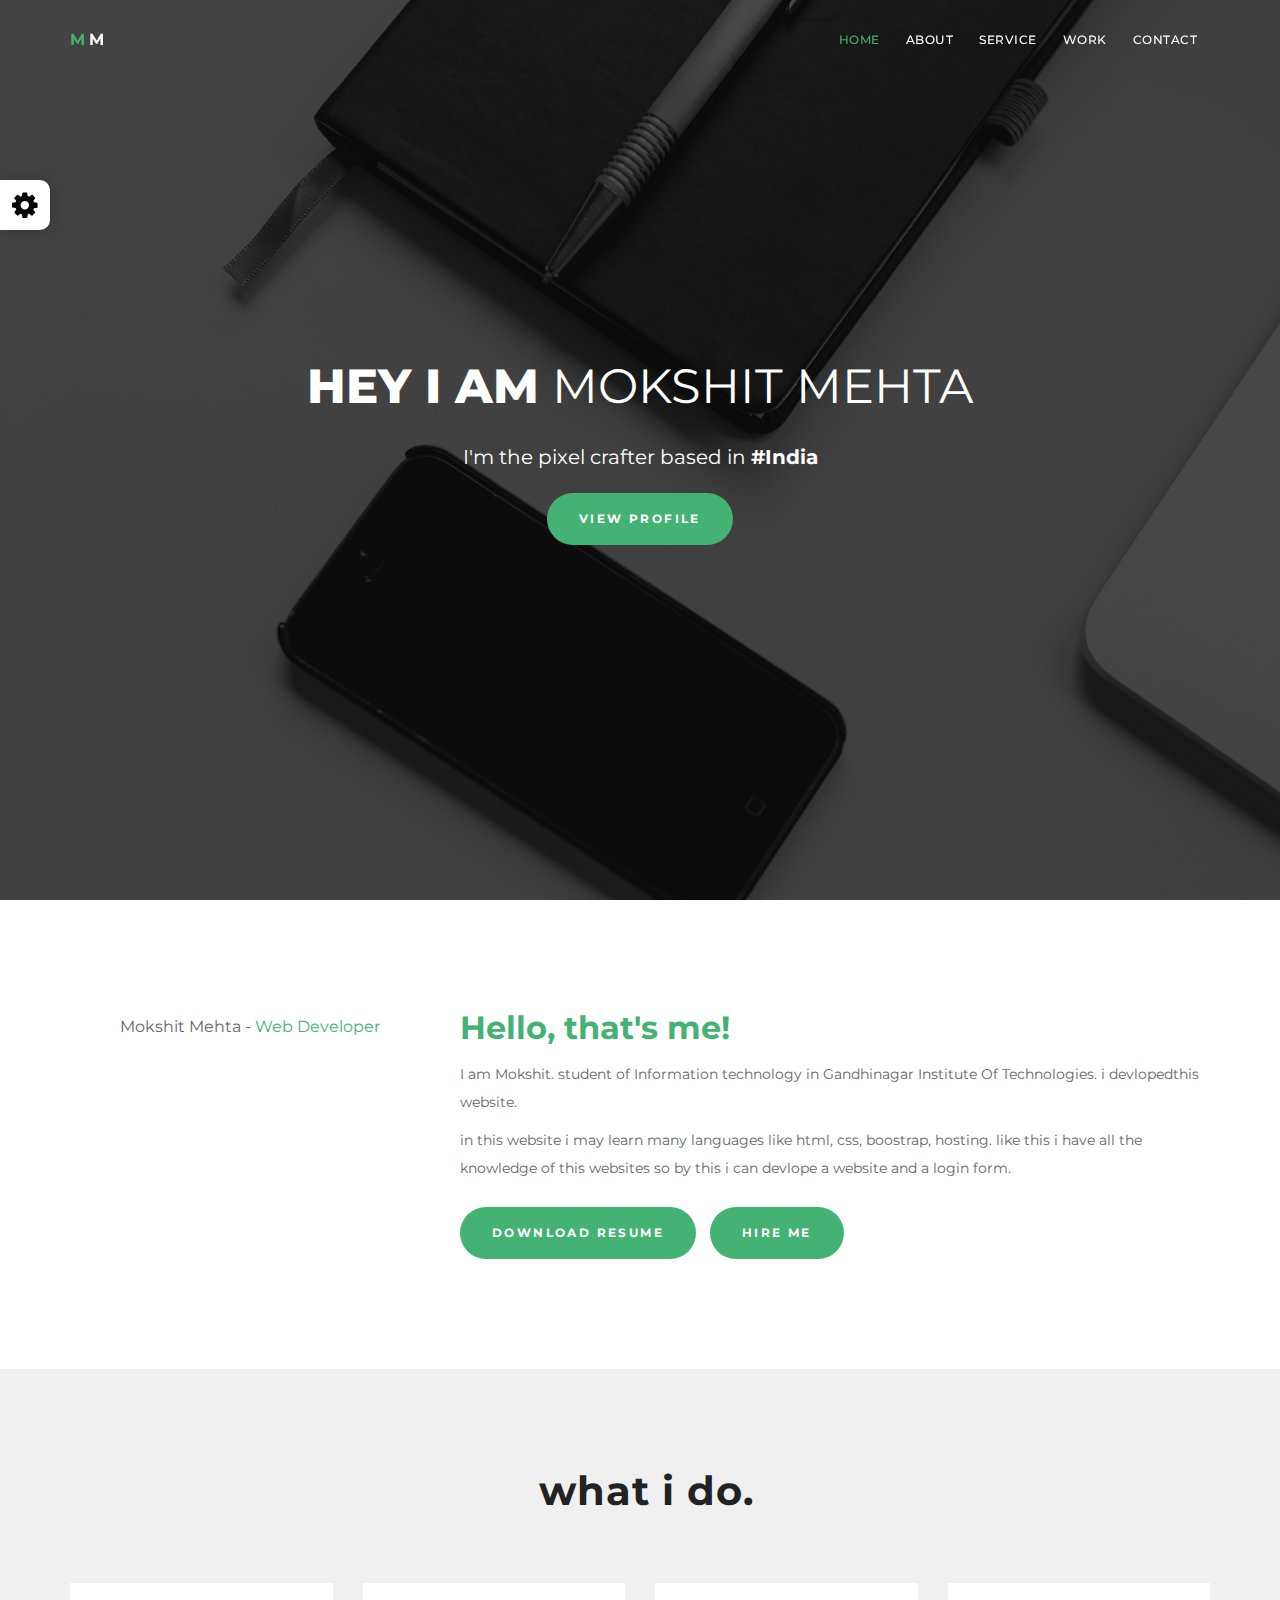
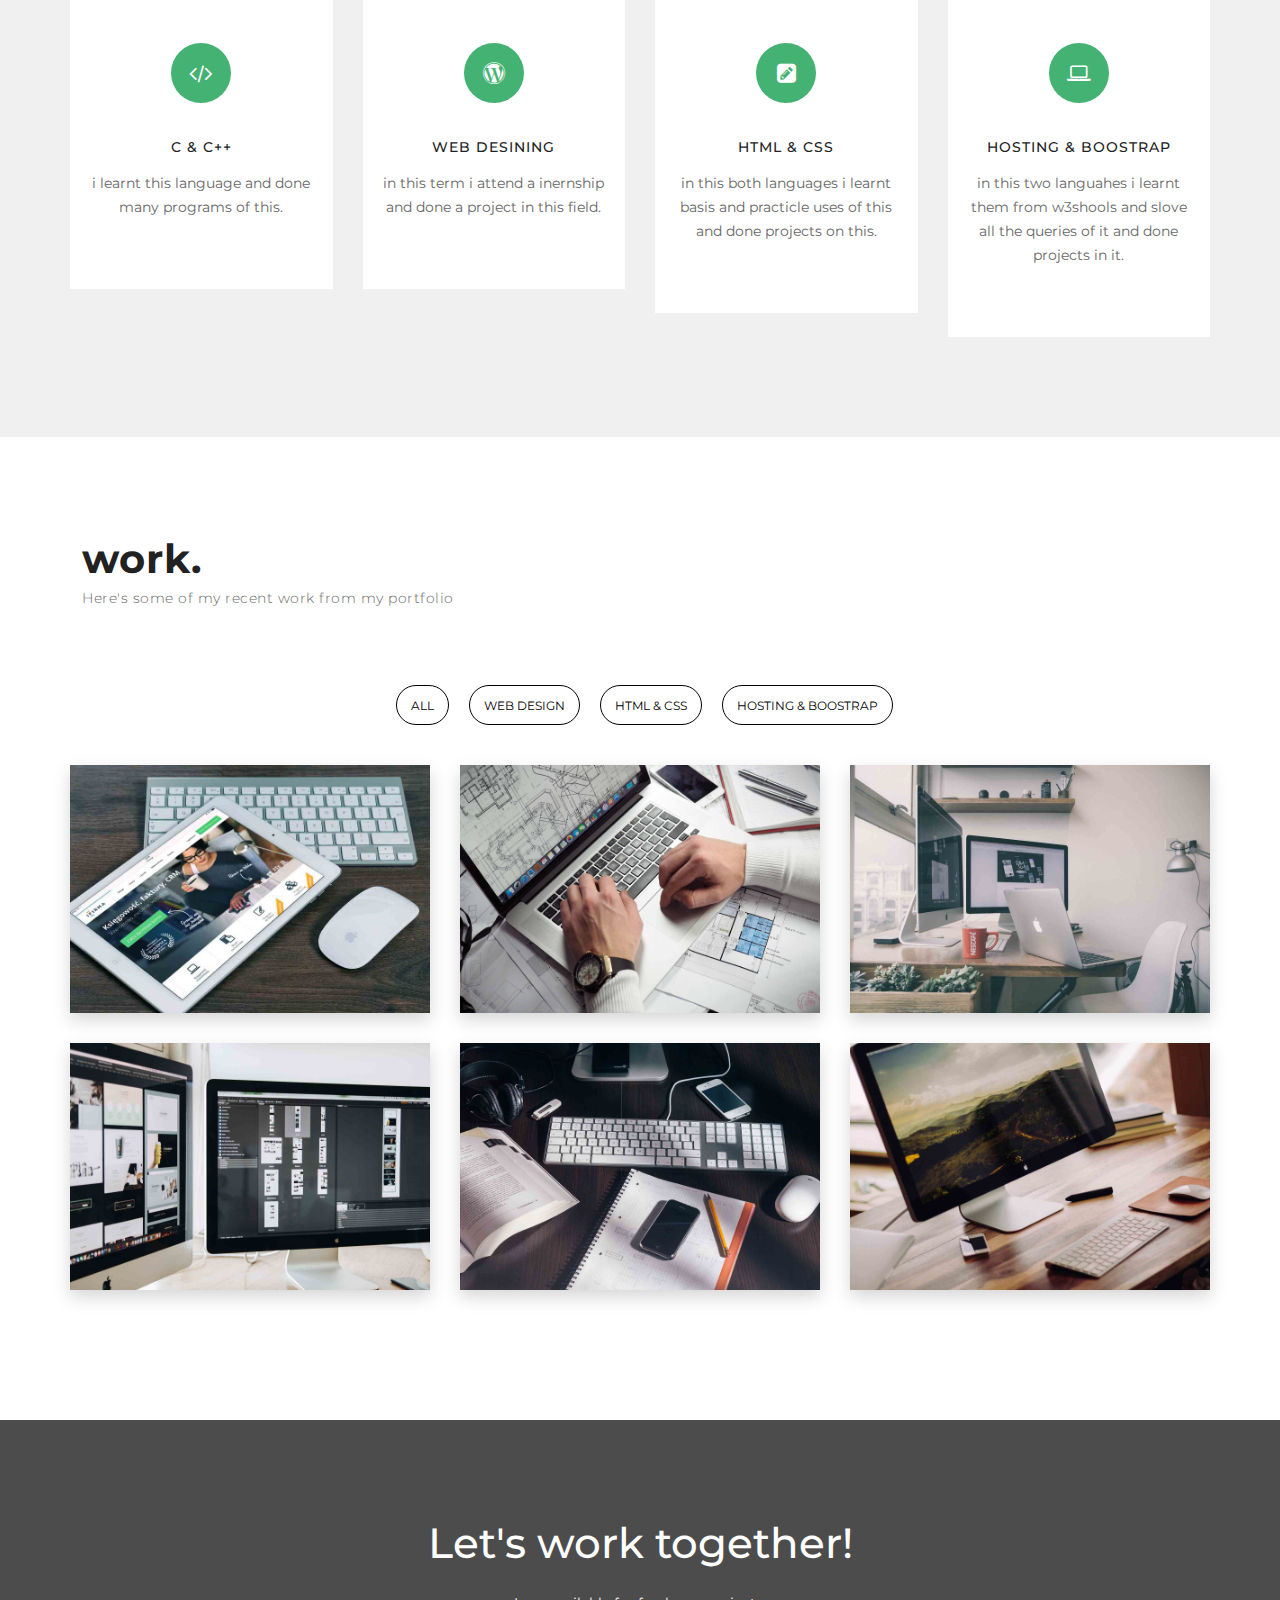
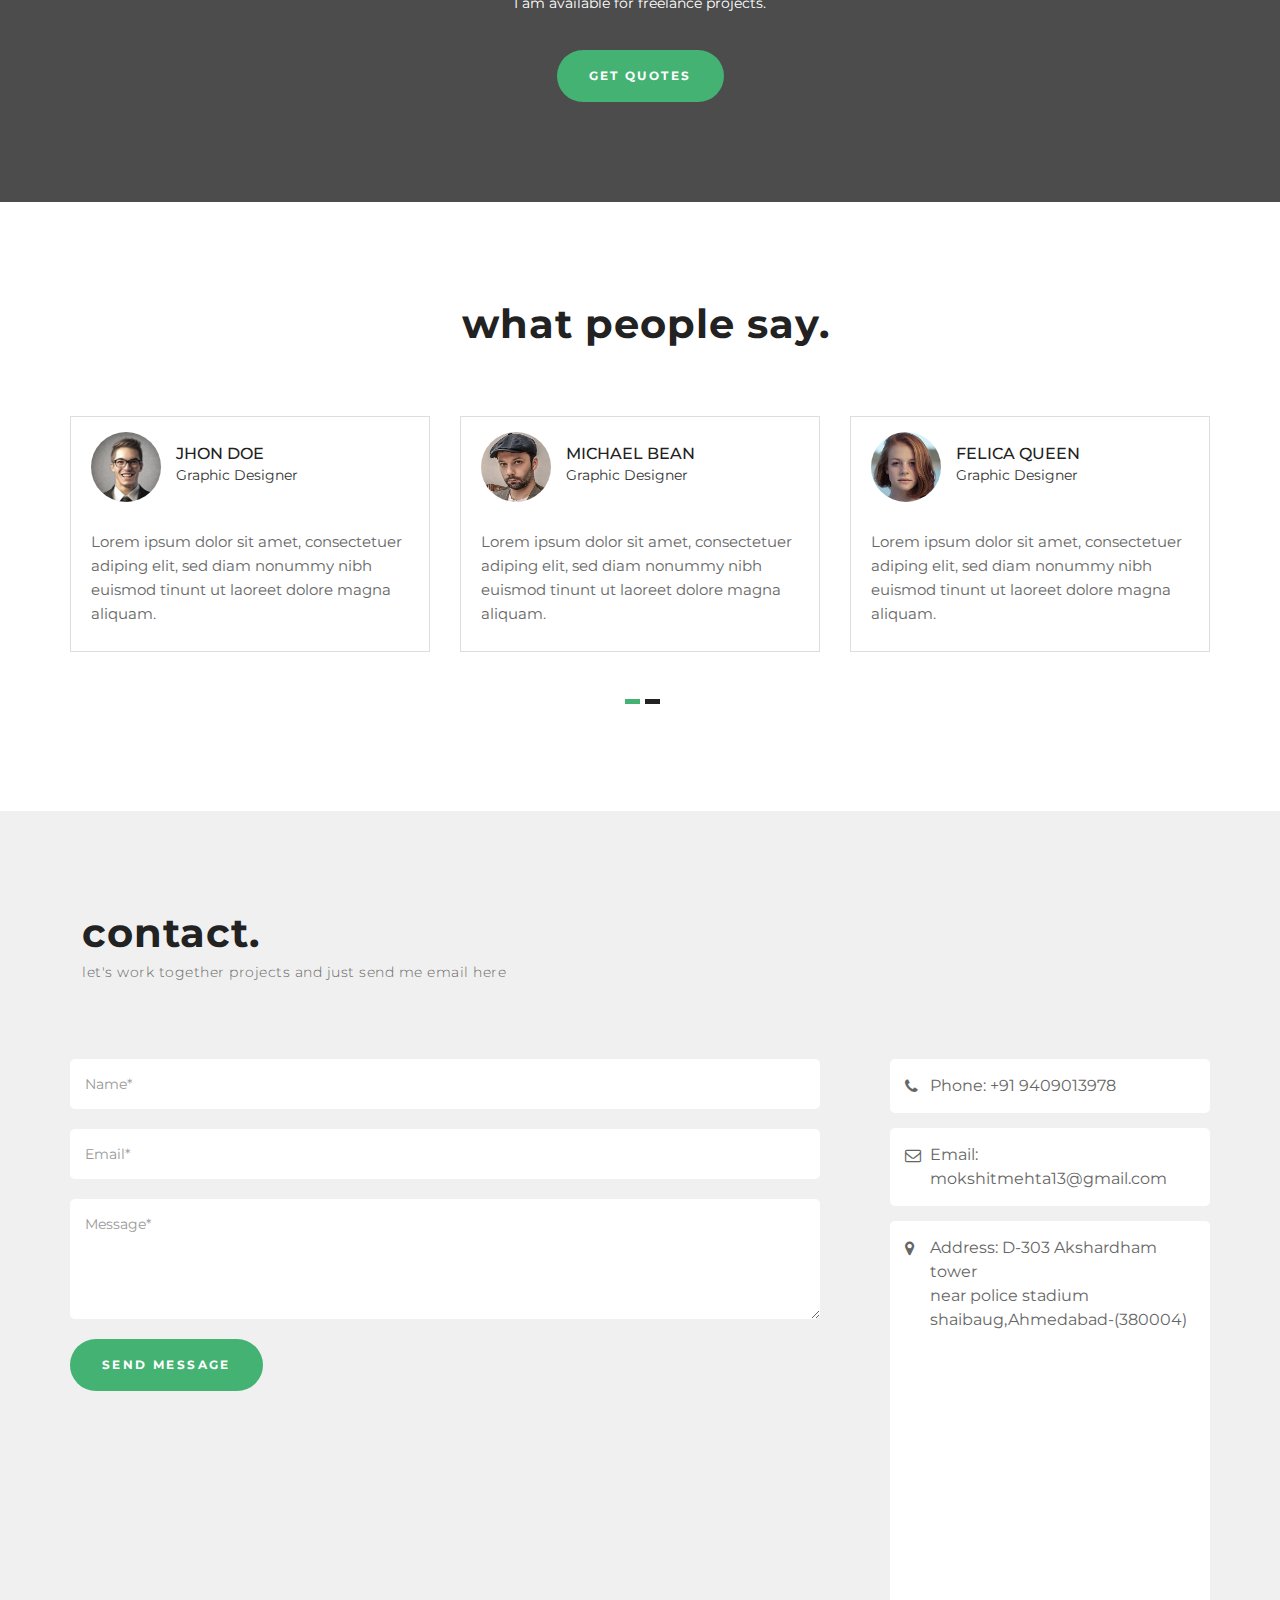
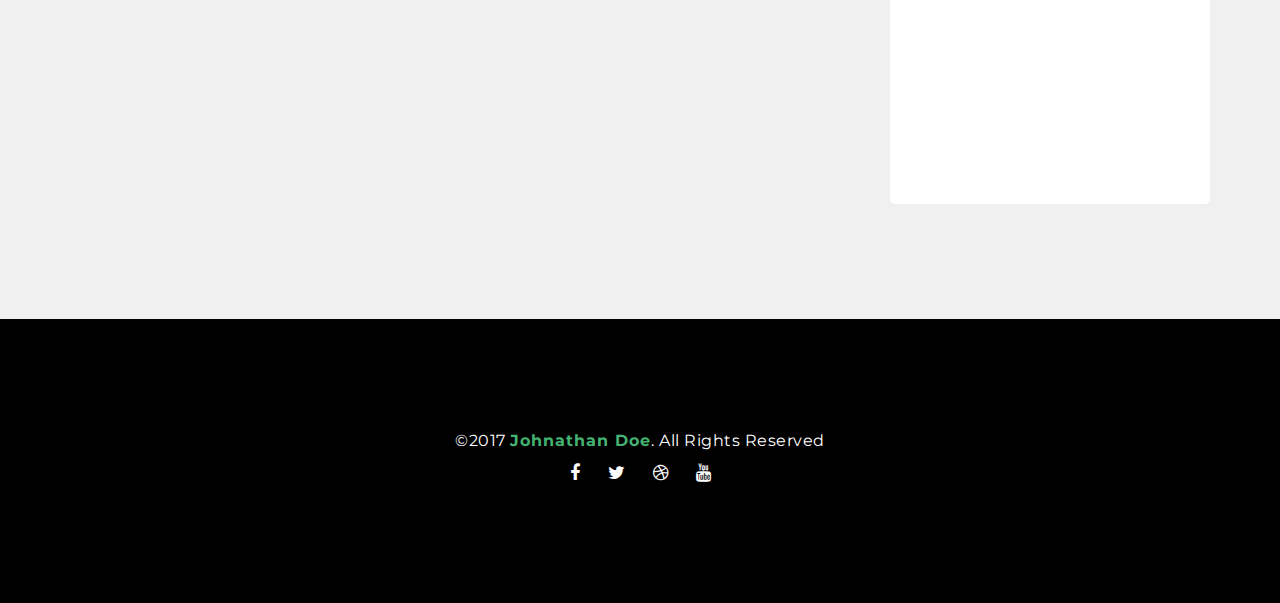
<file: index.html>
<!DOCTYPE html>
    <html lang="en">
    
<!-- Mirrored from programmerhasan.com/demos/rong/rong/index.html by HTTrack Website Copier/3.x [XR&CO'2014], Fri, 04 Aug 2017 17:59:41 GMT -->
<head>
        <meta charset="utf-8">
        <meta http-equiv="X-UA-Compatible" content="IE=edge">
        <meta name="viewport" content="width=device-width, initial-scale=1">
        <meta name="description" content="Mokshit is a Personal Portfolio Template">
        <meta name="keywords" content="themelabbd, resume, cv, portfolio, personal, developer, designer,personal resume, onepage, clean, modern">
        <meta name="author" content="Mahamudul Hasan">

        <title>Mokshit - Personal Portfolio Template</title>
        
        <!-- Favicon -->
        <link rel="shortcut icon" href="assets/images/favicon.png" type="image/png">

        <!--==== CSS ====-->
        <link href="assets/css/bootstrap.min.css" rel="stylesheet">
        <link href="assets/css/font-awesome.min.css" rel="stylesheet">
        <link href="assets/css/owl.carousel.css" rel="stylesheet">
        <link href="assets/css/magnific-popup.css" rel="stylesheet">

        <!--==== CUSTOM CSS ====-->
        <link href="assets/css/style.css" rel="stylesheet">
        <link href="assets/css/responsive.css" rel="stylesheet">
        
        <!--==== JQUERY ====-->
        <script src="assets/js/jquery-2.1.4.min.js"></script>


        <!--[if lt IE 9]>
        <script src="//oss.maxcdn.com/html5shiv/3.7.2/html5shiv.min.js"></script>
        <script src="//oss.maxcdn.com/respond/1.4.2/respond.min.js"></script>
        <![endif]-->
    </head>
    <body>
        
        <!--==== DEMO COLOR PANEL ====-->
      <div class="demo_panel_box">
          <div class="color_panel_box">
             <div class="spiner_button slide_in_out"><i class="fa fa-cog fa-spin"></i></div>
              <span class="red_color"></span>
              <span class="blue_color"></span>
              <span class="yellow_color"></span>
              <span class="purple_color"></span>
              <span class="pink_color"></span>
              <span class="green_color"></span>
          </div>
      </div>
      <!--==== DEMO COLOR PANEL ===-->

        <!--===== Preloader ====-->
        <div class="preloader">
            <div class="spinner">
              <div class="double-bounce1"></div>
              <div class="double-bounce2"></div>
            </div>
        </div>

        <!--===== HEADER AREA =====-->
            <header class="navbar custom-navbar navbar-fixed-top">
                <div class="container">
                    <div class="row">
                        <div class="col-md-2 col-sm-2 col-xs-12">
                            <div class="logo">
                               <div class="navbar-header">
                                    <button type="button" class="navbar-toggle" data-toggle="collapse" data-target=".navbar-collapse">
                                        <span class="sr-only">Toggle navigation</span>
                                        <span class="icon-bar"></span>
                                        <span class="icon-bar"></span>
                                        <span class="icon-bar"></span>
                                    </button>
                                </div>
                                <a href="index.html"><span class="theme-color">M</span>M</a> <!--== logo ==-->
                            </div>
                        </div>

                        <div class="col-md-10 col-sm-10 col-xs-12">
                           <nav class="main-menu">
                            <div class="navbar-collapse collapse">
                                <ul class="nav navbar-nav"> <!--== manin menu ==-->
                                    <li class="active smooth-scroll"><a class="theme-color" href="#home">Home</a></li>
                                    <li class="smooth-scroll"><a class="theme-color" href="#about">About</a></li>
                                    <li class="smooth-scroll"><a class="theme-color" href="#services">service</a></li>
                                    <li class="smooth-scroll"><a class="theme-color" href="#work">work</a></li>
                                    <li class="smooth-scroll"><a class="theme-color" href="#contact">contact</a></li>
                                </ul>
                            </div>
                            </nav>
                        </div>
                    </div><!--/.row-->
                </div><!--/.container-->
            </header>
        <!--===== END HEADER AREA ======-->

        <!--======= WELCOME AREA =======-->
            <div id="home" class="welcome-area"  data-stellar-background-ratio="0.6" style="background-image: url(assets/images/intro-bg.jpg);">
               <div class="welcome-table">
                   <div class="welcome-cell">
                        <div class="container">
                            <div class="row">
                                <div class="col-md-8 col-md-offset-2 col-xs-12 text-center">
                                    <div class="welcome-text">
                                        <h2><span class="bold">hey</span><span class="bold"> I am</span><span> Mokshit Mehta</span></h2>
                                        <p>I'm the pixel crafter based in <strong>#India</strong></p>
                                        <a class="scroll-btn btn theme-color" href="#about">View Profile</a>
                                    </div>
                                </div>
                           </div><!--/.row-->
                        </div><!--/.container-->
                    </div>
                </div>
            </div>
        <!--===== END WELCOME AREA =====-->

        <!--============= ABOUT SECTION =============-->
        <section id="about" class="about-section section-padding">
            <div class="container">
                <div class="row">
                    <div class="col-md-4">
                        <div class="author-image">
                            
                            <p>Mokshit Mehta - <span class="theme-color">Web Developer</span></p>
                        </div>
                    </div>
                    <div class="col-md-8">
                       <div class="about-text">
                            <h3 class="theme-color">Hello, that's me!</h3>
                           
                           <p>I am Mokshit. student of Information technology in Gandhinagar Institute Of Technologies. i devlopedthis website. </p>
                            <p>in this website i may learn many languages like html, css, boostrap, hosting. like this i have all the knowledge of this websites so by this i can devlope a website and a login form. </p>
                           <div class="about-btn">
                               <a class="scroll-btn btn theme-color" href="RESUME" target="_blank">Download Resume </a> 
                                
                               <a class="scroll-btn btn theme-color" href="#">Hire Me</a>
                           </div>
                        </div>
                    </div>

                </div><!--/.row-->
            </div><!--/.container-->
        </section>
        <!--============= END ABOUT SECTION =============-->

        <!--================= SERVICES SECTION ==============-->
        <section id="services" class="services-section section-padding">
            <div class="container">
               <div class="row">
                   <div class="col-md-12 col-sm-12 col-xs-12 text-center">
                      <div class="section-title">
                       <h2>what i do.</h2>
                       </div>
                   </div>
               </div>
               
                <div class="row">
                    <div class="col-md-3 col-sm-6 col-xs-12">
                        <div class="single-service text-center">
                            <div class="servise-icon theme-color">
                                <i class="fa fa-code"></i>
                            </div>
                            <h4>c & c++</h4>
                            <p> i learnt this language and done many programs of this.</p>
                        </div>
                    </div>
                    
                    <div class="col-md-3 col-sm-6 col-xs-12">
                        <div class="single-service text-center">
                            <div class="servise-icon theme-color">
                                <i class="fa fa-wordpress"></i>
                            </div>
                            <h4>web desining</h4>
                            <p> in this term i attend a inernship and done a project in this field.</p>
                        </div>
                    </div>
                    
                    <div class="col-md-3 col-sm-6 col-xs-12">
                        <div class="single-service text-center">
                            <div class="servise-icon theme-color">
                                <i class="fa fa-pencil-square"></i>
                            </div>
                            <h4>html & css</h4>
                            <p> in this both languages i learnt basis and practicle uses of this and done projects on this.</p>
                        </div>
                    </div>
                    
                    <div class="col-md-3 col-sm-6 col-xs-12">
                        <div class="single-service text-center">
                            <div class="servise-icon theme-color">
                                <i class="fa fa-laptop"></i>
                            </div>
                            <h4>hosting & boostrap</h4>
                            <p> in this two languahes i learnt them from w3shools and slove all the queries of it and done projects in it.</p>
                        </div>
                    </div>
                    
                </div> <!--/.row-->
            </div> <!--/.container-->
        </section>
        <!--=============== END SERVICES SECTION =================-->

        <!--============ PORTFOLIO SECTION ===========-->
        <section id="work" class="portfolio-section section-padding">
            <div class="container">
                <div class="row">
                    <div class="col-md-12 col-sm-12 col-xs-12">
                      <div class="section-title">
                           <h2>work.</h2>
                           <p>Here's some of my recent work from my portfolio</p>
                       </div>
                    </div>
                </div>
                
                <div class="row">
                    <ul class="work">
                        <li class="filter theme-color active" data-filter="c & c++">all</li>
                        <li class="filter theme-color" data-filter=".webdesign">web design</li>
                        <li class="filter theme-color" data-filter=".development">Html & css</li>
                        <li class="filter theme-color" data-filter=".graphic">Hosting & Boostrap</li>
                    </ul>
                </div>
            
                <div class="work-inner">
                    <div class="row">
                        <div class="col-md-4 col-sm-6 single-work mix webdesign">
                            <div class="full-work">
                                <img src="assets/images/portfolio/1.jpg" alt="">
                                    <div class="itemHover">
                                    <div class="work-table theme-color">
                                        <div class="table-cell">
                                            <div class="hover-content">
                                               <p> "Dreams don't work unless you do" </p>
                                               <a href="#" class="theme-color"><i class="fa fa-link"></i></a>
                                                <a href="assets/images/portfolio/1.jpg" class="image-popup theme-color"><i class="fa fa-search"></i></a>
                                            </div>
                                        </div>
                                    </div>
                                  </div>
                            </div>
                        </div>   

                        <div class="col-md-4 col-sm-6 single-work mix webdesign">
                            <div class="full-work">
                                <img src="assets/images/portfolio/2.jpg" alt="">
                                    <div class="itemHover">
                                    <div class="work-table theme-color">
                                        <div class="table-cell">
                                            <div class="hover-content">
                                               <p>Dreams don't work unless you do"</p>
                                               
                                               <a href="#" class="theme-color"><i class="fa fa-link"></i></a>
                                                <a href="assets/images/portfolio/2.jpg" class="image-popup theme-color"><i class="fa fa-search"></i></a>
                                            </div>
                                        </div>
                                    </div>
                                  </div>
                            </div>
                        </div>  

                        <div class="col-md-4 col-sm-6 single-work mix development">
                            <div class="full-work">
                                <img src="assets/images/portfolio/3.jpg" alt="">
                                    <div class="itemHover">
                                    <div class="work-table theme-color">
                                        <div class="table-cell">
                                            <div class="hover-content">
                                               <p>Dreams don't work unless you do"</p>
                                               <a href="#" class="theme-color"><i class="fa fa-link"></i></a>
                                                <a href="assets/images/portfolio/3.jpg" class="image-popup theme-color"><i class="fa fa-search"></i></a>
                                            </div>
                                        </div>
                                    </div>
                                  </div>
                            </div>
                        </div>  

                        <div class="col-md-4 col-sm-6 single-work mix development">
                            <div class="full-work">
                                <img src="assets/images/portfolio/4.jpg" alt="">
                                    <div class="itemHover">
                                    <div class="work-table theme-color">
                                        <div class="table-cell">
                                            <div class="hover-content">
                                               <p>Dreams don't work unless you do"</p>
                                               <a href="#" class="theme-color"><i class="fa fa-link"></i></a>
                                                <a href="assets/images/portfolio/4.jpg" class="image-popup theme-color"><i class="fa fa-search"></i></a>
                                            </div>
                                        </div>
                                    </div>
                                  </div>
                            </div>
                        </div>  

                        <div class="col-md-4 col-sm-6 single-work mix graphic">
                            <div class="full-work">
                                <img src="assets/images/portfolio/5.jpg" alt="">
                                    <div class="itemHover">
                                    <div class="work-table theme-color">
                                        <div class="table-cell">
                                            <div class="hover-content">
                                               <p>Dreams don't work unless you do"</p>
                                               <a href="#" class="theme-color"><i class="fa fa-link"></i></a>
                                                <a href="assets/images/portfolio/5.jpg" class="image-popup theme-color"><i class="fa fa-search"></i></a>
                                            </div>
                                        </div>
                                    </div>
                                  </div>
                            </div>
                        </div>  

                        <div class="col-md-4 col-sm-6 single-work mix graphic">
                            <div class="full-work">
                                <img src="assets/images/portfolio/6.jpg" alt="">
                                    <div class="itemHover">
                                    <div class="work-table theme-color">
                                        <div class="table-cell">
                                            <div class="hover-content">
                                               <p>Dreams don't work unless you do"</p>
                                               <a href="#" class="theme-color"><i class="fa fa-link"></i></a>
                                                <a href="assets/images/portfolio/6.jpg" class="image-popup theme-color"><i class="fa fa-search"></i></a>
                                            </div>
                                        </div>
                                    </div>
                                  </div>
                            </div>
                        </div>  
                        
                    </div><!--/.row-->
                </div>
            </div><!--/.container-->
        </section>
    <!--============== END PORTFOLIO SECTION ===================-->
    
     <!--====== QUOTES AREA =====-->
        <div class="quotes-area section-padding">
            <div class="container">
                <div class="row">
                    <div class="col-md-12">
                        <div class="quotes-content text-center">
                           <h3>Let's work together!</h3>
                            <p>I am available for freelance projects.</p>
                            <a class="scroll-btn btn theme-color" href="#contact">Get Quotes</a>
                        </div>
                    </div>
                </div><!--/.row-->
            </div><!--/.container-->
        </div>
        <!--====== END QUOTES AREA =======-->
    
    <!--================== TESTIMONIAL SECTION ====================-->
        <div id="testimonial" class="testimonial-section section-padding">
            <div class="container">
               <div class="row">
                   <div class="col-md-12 text-center">
                      <div class="section-title">
                       <h2>what people say.</h2>
                       </div>
                   </div>
               </div>
               
              <div class="row">
                    <div class="col-md-12">
                        <div class="testimonial-list">
                            <div class="single-testimonial">
                                <div class="t-author">
                                   <div class="t-image">
                                        <img src="assets/images/testimonial/1.jpg" alt="">
                                    </div>
                                    <div class="t-name">
                                        <h4>jhon doe</h4>
                                        Graphic Designer
                                    </div>
                                </div>
                                <div class="t-content">
                                    <p>Lorem ipsum dolor sit amet, consectetuer adiping elit, sed diam nonummy nibh euismod tinunt ut laoreet dolore magna aliquam.</p>
                                </div>
                            </div>
                            <div class="single-testimonial">
                                <div class="t-author">
                                    <div class="t-image">
                                        <img src="assets/images/testimonial/2.jpg" alt="">
                                    </div>
                                    <div class="t-name">
                                        <h4>MICHAEL BEAN</h4>
                                        Graphic Designer
                                    </div>
                                </div>
                                <div class="t-content">
                                    <p>Lorem ipsum dolor sit amet, consectetuer adiping elit, sed diam nonummy nibh euismod tinunt ut laoreet dolore magna aliquam.</p>
                                </div>
                            </div>
                            <div class="single-testimonial">
                                <div class="t-author">
                                    <div class="t-image">
                                        <img src="assets/images/testimonial/3.jpg" alt="">
                                    </div>
                                    <div class="t-name">
                                        <h4>Felica Queen</h4>
                                        Graphic Designer
                                    </div>
                                </div>
                                <div class="t-content">
                                    <p>Lorem ipsum dolor sit amet, consectetuer adiping elit, sed diam nonummy nibh euismod tinunt ut laoreet dolore magna aliquam.</p>
                                </div>
                            </div>
                            <div class="single-testimonial">
                                <div class="t-author">
                                    <div class="t-image">
                                        <img src="assets/images/testimonial/4.jpg" alt="">
                                    </div>
                                    <div class="t-name">
                                        <h4>PAUL FLAVIUS</h4>
                                        Graphic Designer
                                    </div>
                                </div>
                                <div class="t-content">
                                    <p>Lorem ipsum dolor sit amet, consectetuer adiping elit, sed diam nonummy nibh euismod tinunt ut laoreet dolore magna aliquam.</p>
                                </div>
                            </div>
                        </div>
                    </div>
                </div> <!-- / row -->
                </div>
            </div>
        <!--============== END TESTIMONIAL SECTION ===============-->

         <!--================ CONTACT INFO SECTION =================-->
        <section id="contact" class="contact-info-section section-padding">
            <div class="container">
                <div class="row">
                    <div class="col-md-12 col-sm-12 col-xs-12">
                      <div class="section-title">
                       <h2>contact.</h2>
                       <p>let's work together projects and just send me email here</p>
                       </div>
                    </div>
                </div>
                <div class="row">
                    <div class="col-md-8 col-sm-12 col-xs-12">
                          <div class="contact-form">
                            <form id="contact-form" method="post" action="http://programmerhasan.com/demos/rong/rong/contact.php" role="form">

                                <div class="messages"></div>

                                <div class="controls">

                                    <div class="row">
                                        <div class="col-md-12">
                                            <div class="form-group">
                                                <input id="form_name" type="text" name="name" class="form-control" placeholder="Name*" required="required" data-error="Name is required.">
                                                <div class="help-block with-errors"></div>
                                            </div>
                                        </div>
                                    </div>
                                    <div class="row">
                                        <div class="col-md-12">
                                            <div class="form-group">
                                                <input id="form_email" type="email" name="email" class="form-control" placeholder="Email*" required="required" data-error="Valid email is required.">
                                                <div class="help-block with-errors"></div>
                                            </div>
                                        </div>
                                    </div>
                                    <div class="row">
                                        <div class="col-md-12">
                                            <div class="form-group">
                                                <textarea id="form_message" name="message" class="form-control" placeholder="Message*" rows="4" required="required" data-error="Please,leave us a message."></textarea>
                                                <div class="help-block with-errors"></div>
                                            </div>
                                        </div>
                                        <div class="col-md-12">
                                            <input type="submit" class="btn btn-effect theme-color btn-send" value="Send message">
                                        </div>
                                    </div>
                                </div>

                            </form>
                          </div>
                     </div>

                    <div class="col-md-4 col-sm-12 col-xs-12">
                        <div class="full-adress">
                            <div class="contact-padding col-md-12">
                                <p class="phone">Phone: <a href="tel:+91 9409013978">+91 9409013978</a></p>
                            </div>
                            <div class="contact-padding col-md-12">
                                <p class="mail">Email: <a href="mailto:mokshitmehta13@gmail.com">mokshitmehta13@gmail.com</a></p>
                            </div>
                            <div class="contact-padding col-md-12">
                                <p class="adress">Address: D-303 Akshardham tower<br>near police stadium<br> shaibaug,Ahmedabad-(380004)</p>

                                <iframe src="https://www.google.com/maps/embed?pb=!1m18!1m12!1m3!1d3671.1785642708537!2d72.58738621433488!3d23.053914220942485!2m3!1f0!2f0!3f0!3m2!1i1024!2i768!4f13.1!3m3!1m2!1s0x395e84729148d235%3A0x9ba5b8f46a6f4b32!2sAkshardham+Tower%2C+Shahibag%2C+Ahmedabad%2C+Gujarat+380004!5e0!3m2!1sen!2sin!4v1501916483340" width="600" height="450" frameborder="0" style="border:0" allowfullscreen></iframe>
                            </div>
                        </div>
                    </div>

                 </div><!--/.row-->
            </div><!--/.container-->
        </section>
        <!--================= END CONTACT INFO SECTION ===============-->

        <!--=============== FOOTER SECTION ==============-->
        <footer class="footer">
            <div class="container">
                <div class="row">
                    <div class="col-md-12 text-center">
                       <div class="footer-text">
                            <p>&copy;2017 <span class="theme-color"><strong>Johnathan Doe</strong></span>. All Rights Reserved</p>
                        </div>
                       <ul class="social-icon">
                            <li><a class="theme-color" title="facebook" href="#"><i class="fa fa-facebook"></i></a></li>
                            <li><a class="theme-color" title="twitter" href="#"><i class="fa fa-twitter"></i></a></li>
                            <li><a class="theme-color" title="dribbble" href="#"><i class="fa fa-dribbble"></i></a></li>
                            <li><a class="theme-color" title="youtube" href="#"><i class="fa fa-youtube"></i></a></li>
                        </ul>
                    </div>
                </div>
            </div>
        </footer>
        <!--=============== END FOOTER SECTION ===============-->
        

        <!--===== JAVASCRIPT FILES =====-->
        <script src="assets/js/jquery.stellar.min.js"></script>
        <script src="assets/js/jquery.mixitup.js"></script>
        <script src="assets/js/validator.min.js"></script>
        <script src="assets/js/plugins.js"></script>
        <script src="assets/js/contact.js"></script>
        <script src="assets/js/main.js"></script>
        <!--Start of Tawk.to Script-->
<script type="text/javascript">
var Tawk_API=Tawk_API||{}, Tawk_LoadStart=new Date();
(function(){
var s1=document.createElement("script"),s0=document.getElementsByTagName("script")[0];
s1.async=true;
s1.src='https://embed.tawk.to/5997cb75dbb01a218b4dd21b/default';
s1.charset='UTF-8';
s1.setAttribute('crossorigin','*');
s0.parentNode.insertBefore(s1,s0);
})();
</script>
<!--End of Tawk.to Script-->
    </body>
    
<!-- Mirrored from programmerhasan.com/demos/Mokshit/Mokshit/index.html by HTTrack Website Copier/3.x [XR&CO'2014], Fri, 04 Aug 2017 18:00:54 GMT -->
</html>
</file>
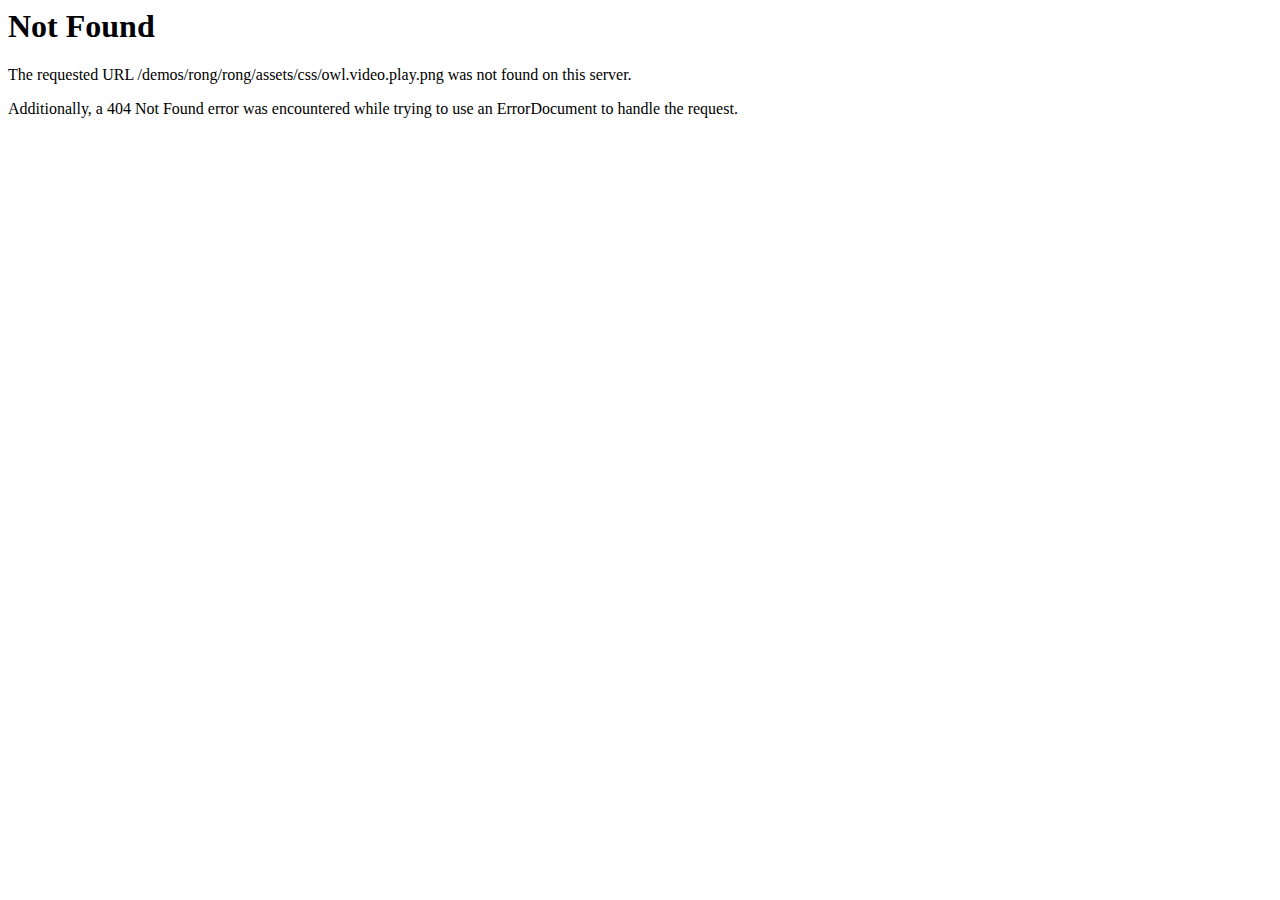
<file: css/owl.video.play.html>
<!DOCTYPE HTML PUBLIC "-//IETF//DTD HTML 2.0//EN">
<html><head>
<title>404 Not Found</title>
</head><body>
<h1>Not Found</h1>
<p>The requested URL /demos/rong/rong/assets/css/owl.video.play.png was not found on this server.</p>
<p>Additionally, a 404 Not Found
error was encountered while trying to use an ErrorDocument to handle the request.</p>
</body></html>
</file>
<file: assets/css/style.css>
/*************************************

Template Name: Rong - Personal Portfolio Template
Author: ThemeLabBD
Version: 1.0
Design and Developed by: ThemeLabBD

NOTE: This is main stylesheet of the template.

****************************************/


/*================================================
            Table of contents  
==================================================
 
0. BASE CSS
1. PRELOADER
2. SECTION TITLE AND SECTION PADDING
3. INTRO SECTION
    a. HEADER AREA
    b. WELCOME AREA
4. ABOUT SECTION
5. SERVICES SECTION
6. QUOTES AREA
7. WORK SECTION
8. TESTIMONIAL SECTION
9. CONTACT INFO SECTION
10. FOOTER SECTION

====================================================
            End table content 
===================================================*/

@import url('https://fonts.googleapis.com/css?family=Montserrat:300,400,400i,500,500i,600,600i,700,800');



/*================================================
             0 BASE CSS
==================================================*/

a:focus { outline: 0 solid }
img {
    max-width: 100%;
    height: auto;
}
h1,
h2,
h3,
h4,
h5,
h6 {
    margin: 0 0 15px;
    color: #222;
}
p{
    color: #666;
}
html,
body { height: 100% }
body {
    font-family: 'Montserrat', sans-serif;
    font-weight: 400;
    line-height: 24px;
}
a:hover { text-decoration: none }
a{-webkit-transition: all 0.4s ease-in-out;transition: all 0.4s ease-in-out;}

/* Remove Chrome Input Field's Unwanted Yellow Background Color */
input:-webkit-autofill, input:-webkit-autofill:hover, input:-webkit-autofill:focus {
    -webkit-box-shadow: 0 0 0px 1000px white inset !important;
}



.logo a span.theme-color{
    color: #44b272;
}
.main-menu ul.navbar-nav li.active a.theme-color{
    color: #44b272;
}
.custom-navbar.top-nav-collapse .main-menu ul.nav.navbar-nav li.active a.theme-color{
    color: #44b272;
   
}

.footer-text p span.theme-color{
    color: #44b272;
}
ul.work li.active.theme-color{
    border: 1px solid #44b272;
}
ul.work li.theme-color:hover {
    border: 1px solid #44b272;
}
.btn.theme-color, .green_color_theme a.btn.theme-color{
    background: #44b272;
    color: #fff;
}
.btn.theme-color.btn-effect.disabled:hover {
    color: #fff;
}
.btn.theme-color:hover, .green_color_theme  a.btn.theme-color:hover, .green_color_theme  .btn.btn-effect:hover {
   border: 2px solid #44b272;
    color: #44b272;
    background: transparent;
}
.btn.btn-effect.theme-color.disabled:hover {
      border: 2px solid #44b272;
    color: #44b272;
    background: transparent;
}
.author-image p span.theme-color{
    color: #44b272;
}
.about-text h3.theme-color{
    color: #44b272;
}
.servise-icon.theme-color {
  background: #44b272;
  color: #fff;
    
}
.single-service:hover .servise-icon.theme-color{
    background: #fff;
    color: #000;
    border: 2px solid #44b272;
}
.review-full-area:before {
  background: #44b272;
}
.social-icon a.theme-color:hover{
    color: #44b272;
}
.testimonial-section .owl-dots div.active{
    background: #44b272;
}
.hover-content a.theme-color {
  background: #44b272;

}
.hover-content a.theme-color:hover{
    color: #44b272;
     background: #fff;
}
.work-table.theme-color{
    border: 1px solid #44b272;
    
    
}


/*========================
    DEMO PANEL CSS
=========================*/
.demo_panel_box{
    position: fixed;
    width: 180px;
    height: 135px;
    background: #e6e6e6;
    left: -180px;
    top: 180px;
    text-align: center;
    z-index: 99;
}
.color_panel_box {
  margin-top: 20px;
  padding: 0 12px;
}
.spiner_button{
    height: 50px;
    width: 50px;
    background: #fff;
    position: absolute;
    display: block;
    right: -50px;;
    top: 0px;
    z-index: 99;
    text-align: center;
    font-size: 30px;
    color: #000;
    padding-top: 10px;
    cursor: pointer;
    border-radius: 0 10px 10px 0;
    box-shadow:  0 0 15px rgba(0, 0, 0, 0.2);
}
.color_panel_box span{
    width: 30px;
    height: 30px;
    margin-left: 15px;
    display: block;
    float: left;
    margin-bottom: 15px;
    cursor: pointer;
    
}
.color_panel_box span.red_color{
    background-color: #DC143C;
}
.color_panel_box span.blue_color{
    background-color: #304fff;
}
.color_panel_box span.yellow_color{
    background-color: #ffd503;
}
.color_panel_box span.purple_color{
    background-color: #663399;
}
.color_panel_box span.pink_color{
    background-color: #D2527F;
}
.color_panel_box span.green_color{
    background-color: #44b272;
}


/*======= yellow =========*/
.yellow_color_theme .logo a span.theme-color{
    color: #ffd503;
}
.yellow_color_theme .main-menu ul.navbar-nav li.active a.theme-color{
    color: #ffd503;
}
.yellow_color_theme .custom-navbar.top-nav-collapse .main-menu ul.nav.navbar-nav li.active a.theme-color{
    color: #ffd503;
   
}

.yellow_color_theme .footer-text p span.theme-color{
    color: #ffd503;
}
.yellow_color_theme ul.work li.active.theme-color{
    border: 1px solid #ffd503;
}
.yellow_color_theme ul.work li.theme-color:hover {
    border: 1px solid #ffd503;
}
.yellow_color_theme .btn.theme-color, .yellow_color_theme a.btn.theme-color{
    background: #ffd503;
    color: #fff;
}
.yellow_color_theme .btn.theme-color.btn-effect.disabled:hover {
    color: #fff;
}
.yellow_color_theme .btn.btn-effect.theme-color.disabled:hover {
      border: 2px solid #ffd503;
    color: #ffd503;
    background: transparent;
}
.yellow_color_theme .btn.theme-color:hover, .yellow_color_theme a.btn.theme-color:hover, .yellow_color_theme .btn.btn-effect:hover {
   border: 2px solid #ffd503;
    color: #ffd503;
    background: transparent;
}
.yellow_color_theme .author-image p span.theme-color{
    color: #ffd503;
}
.yellow_color_theme .about-text h3.theme-color{
    color: #ffd503;
}
.yellow_color_theme .servise-icon.theme-color {
  background: #ffd503;
  color: #fff;
    
}
.yellow_color_theme .single-service:hover .servise-icon.theme-color{
    background: #fff;
    color: #000;
    border: 2px solid #ffd503;
}
.yellow_color_theme .review-full-area:before {
  background: #ffd503;
}
.yellow_color_theme .social-icon a.theme-color:hover{
    color: #ffd503;
}
.yellow_color_theme .testimonial-section .owl-dots div.active{
    background: #ffd503;
}
.yellow_color_theme .hover-content a.theme-color {
  background: #ffd503;

}
.yellow_color_theme .hover-content a.theme-color:hover{
    color: #ffd503;
     background: #fff;
}
.yellow_color_theme .work-table.theme-color{
    border: 1px solid #ffd503;
    
}

/*======= end yellow =========*/

/*=========== red ===========*/
.red_color_theme .logo a span.theme-color{
    color: #DC143C;
}
.red_color_theme .main-menu ul.navbar-nav li.active a.theme-color{
    color: #DC143C;
}
.red_color_theme .custom-navbar.top-nav-collapse .main-menu ul.nav.navbar-nav li.active a.theme-color{
    color: #DC143C;
   
}

.red_color_theme .footer-text p span.theme-color{
    color: #DC143C;
}
.red_color_theme ul.work li.active.theme-color{
    border: 1px solid #DC143C;
}
.red_color_theme ul.work li.theme-color:hover {
    border: 1px solid #DC143C;
}
.red_color_theme .btn.theme-color, .red_color_theme a.btn.theme-color{
    background: #DC143C;
    color: #fff;
}
.red_color_theme .btn.theme-color.btn-effect.disabled:hover {
   border: 2px solid #DC143C;
    color: #DC143C;
    background: transparent;
}
.red_color_theme  .btn.theme-color:hover, .red_color_theme  a.btn.theme-color:hover, .red_color_theme  .btn.btn-effect:hover {
   border: 2px solid #DC143C;
    color: #DC143C;
    background: transparent;
}
.red_color_theme .btn.btn-effect.theme-color.disabled:hover {
      color: #DC143C;
}
.red_color_theme .author-image p span.theme-color{
    color: #DC143C;
}
.red_color_theme .about-text h3.theme-color{
    color: #DC143C;
}
.red_color_theme .servise-icon.theme-color {
  background: #DC143C;
  color: #fff;
    
}
.red_color_theme .single-service:hover .servise-icon.theme-color{
    background: #fff;
    color: #000;
    border: 2px solid #DC143C;
}
.red_color_theme .review-full-area:before {
  background: #DC143C;
}
.red_color_theme .social-icon a.theme-color:hover{
    color: #DC143C;
}
.red_color_theme .testimonial-section .owl-dots div.active{
    background: #DC143C;
}
.red_color_theme .hover-content a.theme-color {
  background: #DC143C;

}
.red_color_theme .hover-content a.theme-color:hover{
    color: #DC143C;
     background: #fff;
}
.red_color_theme .work-table.theme-color{
    border: 1px solid #DC143C;
    
}

/*=========== end red ===========*/

/*=========== green ===========*/
.green_color_theme .logo a span.theme-color{
    color: #44b272;
}
.green_color_theme .main-menu ul.navbar-nav li.active a.theme-color{
    color: #44b272;
}
.green_color_theme .custom-navbar.top-nav-collapse .main-menu ul.nav.navbar-nav li.active a.theme-color{
    color: #44b272;
   
}

.green_color_theme .footer-text p span.theme-color{
    color: #44b272;
}
.green_color_theme ul.work li.active.theme-color{
    border: 1px solid #44b272;
}
.green_color_theme ul.work li.theme-color:hover {
    border: 1px solid #44b272;
}
.green_color_theme .btn.theme-color, .green_color_theme a.btn.theme-color{
    background: #44b272;
    color: #fff;
}
.green_color_theme .btn.theme-color.btn-effect.disabled:hover {
    color: #fff;
}
.green_color_theme  .btn.theme-color:hover, .green_color_theme  a.btn.theme-color:hover, .green_color_theme  .btn.btn-effect:hover {
   border: 2px solid #44b272;
    color: #44b272;
    background: transparent;
}
.green_color_theme .btn.btn-effect.theme-color.disabled:hover {
      border: 2px solid #44b272;
    color: #44b272;
    background: transparent;
}
.green_color_theme .author-image p span.theme-color{
    color: #44b272;
}
.green_color_theme .about-text h3.theme-color{
    color: #44b272;
}
.green_color_theme .servise-icon.theme-color {
  background: #44b272;
  color: #fff;
    
}
.green_color_theme .single-service:hover .servise-icon.theme-color{
    background: #fff;
    color: #000;
    border: 2px solid #44b272;
}
.green_color_theme .review-full-area:before {
  background: #44b272;
}
.green_color_theme .social-icon a.theme-color:hover{
    color: #44b272;
}
.green_color_theme .testimonial-section .owl-dots div.active{
    background: #44b272;
}
.green_color_theme .hover-content a.theme-color {
  background: #44b272;

}
.green_color_theme .hover-content a.theme-color:hover{
    color: #44b272;
     background: #fff;
}
.green_color_theme .work-table.theme-color{
    border: 1px solid #44b272;
    
    
}
/*=========== end green ===========*/

/*=========== pink ===========*/
.pink_color_theme .logo a span.theme-color{
    color: #D2527F;
}
.pink_color_theme .main-menu ul.navbar-nav li.active a.theme-color{
    color: #D2527F;
}
.pink_color_theme .custom-navbar.top-nav-collapse .main-menu ul.nav.navbar-nav li.active a.theme-color{
    color: #D2527F;
   
}

.pink_color_theme .footer-text p span.theme-color{
    color: #D2527F;
}
.pink_color_theme ul.work li.active.theme-color{
    border: 1px solid #D2527F;
}
.pink_color_theme ul.work li.theme-color:hover {
    border: 1px solid #D2527F;
}
.pink_color_theme .btn.theme-color, .pink_color_theme a.btn.theme-color{
    background: #D2527F;
    color: #fff;
}
.pink_color_theme .btn.theme-color.btn-effect.disabled:hover {
    color: #fff;
}
.pink_color_theme  .btn.theme-color:hover, .pink_color_theme  a.btn.theme-color:hover, .pink_color_theme  .btn.btn-effect:hover {
   border: 2px solid #D2527F;
    color: #D2527F;
    background: transparent;
}
.pink_color_theme .btn.btn-effect.theme-color.disabled:hover {
      border: 2px solid #D2527F;
    color: #D2527F;
    background: transparent;
}

.pink_color_theme .author-image p span.theme-color{
    color: #D2527F;
}
.pink_color_theme .about-text h3.theme-color{
    color: #D2527F;
}
.pink_color_theme .servise-icon.theme-color {
  background: #D2527F;
  color: #fff;
    
}
.pink_color_theme .single-service:hover .servise-icon.theme-color{
    background: #fff;
    color: #000;
    border: 2px solid #D2527F;
}
.pink_color_theme .review-full-area:before {
  background: #D2527F;
}
.pink_color_theme .social-icon a.theme-color:hover{
    color: #D2527F;
}
.pink_color_theme .testimonial-section .owl-dots div.active{
    background: #D2527F;
}
.pink_color_theme .hover-content a.theme-color {
  background: #D2527F;

}
.pink_color_theme .hover-content a.theme-color:hover{
    color: #D2527F;
     background: #fff;
}
.pink_color_theme .work-table.theme-color{
    border: 1px solid #D2527F;
    
}
/*=========== end pink ===========*/

/*=========== purple ===========*/
.purple_color_theme .logo a span.theme-color{
    color: #663399;
}
.purple_color_theme .main-menu ul.navbar-nav li.active a.theme-color{
    color: #663399;
}
.purple_color_theme .custom-navbar.top-nav-collapse .main-menu ul.nav.navbar-nav li.active a.theme-color{
    color: #663399;
   
}

.purple_color_theme .footer-text p span.theme-color{
    color: #663399;
}
.purple_color_theme ul.work li.active.theme-color{
    border: 1px solid #663399;
}
.purple_color_theme ul.work li.theme-color:hover {
    border: 1px solid #663399;
}
.purple_color_theme .btn.theme-color, .purple_color_theme a.btn.theme-color{
    background: #663399;
    color: #fff;
}
.purple_color_theme .btn.theme-color.btn-effect.disabled:hover {
    color: #fff;
}


.purple_color_theme  .btn.theme-color:hover, .purple_color_theme  a.btn.theme-color:hover, .purple_color_theme  .btn.btn-effect:hover {
   border: 2px solid #663399;
    color: #663399;
    background: transparent;
}
.purple_color_theme .btn.btn-effect.theme-color.disabled:hover {
     border: 2px solid #663399;
    color: #663399;
    background: transparent;
}
.purple_color_theme .author-image p span.theme-color{
    color: #663399;
}
.purple_color_theme .about-text h3.theme-color{
    color: #663399;
}
.purple_color_theme .servise-icon.theme-color {
  background: #663399;
  color: #fff;
    
}
.purple_color_theme .single-service:hover .servise-icon.theme-color{
    background: #fff;
    color: #000;
    border: 2px solid #663399;
}
.purple_color_theme .review-full-area:before {
  background: #663399;
}
.purple_color_theme .social-icon a.theme-color:hover{
    color: #663399;
}
.purple_color_theme .testimonial-section .owl-dots div.active{
    background: #663399;
}

.purple_color_theme .hover-content a.theme-color {
  background: #663399;

}
.purple_color_theme .hover-content a.theme-color:hover{
    color: #663399;
     background: #fff;
}
.purple_color_theme .work-table.theme-color{
    border: 1px solid #663399;
    
}

/*=========== end purple ===========*/

/*=========== blue ===========*/
.blue_color_theme .logo a span.theme-color{
    color: #304fff;
}
.blue_color_theme .main-menu ul.navbar-nav li.active a.theme-color{
    color: #304fff;
}
.blue_color_theme .custom-navbar.top-nav-collapse .main-menu ul.nav.navbar-nav li.active a.theme-color{
    color: #304fff;
   
}

.blue_color_theme .footer-text p span.theme-color{
    color: #304fff;
}
.blue_color_theme ul.work li.active.theme-color{
    border: 1px solid #304fff;
}
.blue_color_theme ul.work li.theme-color:hover {
    border: 1px solid #304fff;
}
.blue_color_theme .btn.theme-color, .blue_color_theme a.btn.theme-color{
   background: #304fff;
    color: #fff;
}
.blue_color_theme  .btn.theme-color.btn-effect.disabled:hover {
    color: #fff;
}
.blue_color_theme  .btn.theme-color:hover, .blue_color_theme  a.btn.theme-color:hover, .blue_color_theme  .btn.btn-effect:hover {
   border: 2px solid #304fff;
    color: #304fff;
    background: transparent;
}
.blue_color_theme .btn.btn-effect.theme-color.disabled:hover {
      border: 2px solid #304fff;
    color: #304fff;
    background: transparent;
}
.blue_color_theme .author-image p span.theme-color{
    color: #304fff;
}
.blue_color_theme .about-text h3.theme-color{
    color: #304fff;
}
.blue_color_theme .servise-icon.theme-color {
  background: #304fff;
  color: #fff;
    
}
.blue_color_theme .single-service:hover .servise-icon.theme-color{
    background: #fff;
    color: #000;
    border: 2px solid #304fff;
}
.blue_color_theme .review-full-area:before {
  background: #304fff;
}
.blue_color_theme .social-icon a.theme-color:hover{
    color: #304fff;
}

.blue_color_theme .testimonial-section .owl-dots div.active{
    background: #304fff;
}
.blue_color_theme .hover-content a.theme-color {
  background: #304fff;

}
.blue_color_theme .hover-content a.theme-color:hover{
    color: #304fff;
     background: #fff;
}
.blue_color_theme .work-table.theme-color{
    border: 1px solid #304fff;
    
}

/*=========== end blue ===========*/



/*================================================
             1 PRELOADER
==================================================*/
.preloader {
    position:fixed;
    width: 100%;
    height: 100%;
    left: 0;
    top: 0;
    background-color:#fff;
    z-index:9999999;
}
.preloader .spinner {
  left: 50%;
  margin-left: -20px;
  margin-top: -20px;
  position: absolute;
  top: 50%;
}
.spinner {
  width: 40px;
  height: 40px;

  position: relative;
  margin: 100px auto;
}

.double-bounce1, .double-bounce2 {
  width: 100%;
  height: 100%;
  border-radius: 50%;
  background-color: #333;
  opacity: 0.6;
  position: absolute;
  top: 0;
  left: 0;
  
  -webkit-animation: sk-bounce 2.0s infinite ease-in-out;
  animation: sk-bounce 2.0s infinite ease-in-out;
}

.double-bounce2 {
  -webkit-animation-delay: -1.0s;
  animation-delay: -1.0s;
}

@-webkit-keyframes sk-bounce {
  0%, 100% { -webkit-transform: scale(0.0) }
  50% { -webkit-transform: scale(1.0) }
}

@keyframes sk-bounce {
  0%, 100% { 
    transform: scale(0.0);
    -webkit-transform: scale(0.0);
  } 50% { 
    transform: scale(1.0);
    -webkit-transform: scale(1.0);
  }
}

/*================================================
     2 SECTION TITLE AND SECTION PADDING
==================================================*/
.section-title{
    color: #222;
    margin-bottom: 65px;
    display: inline-block;
    padding-left: 12px;
}
.section-title h2{
    font-size: 40px;
    position: relative;
    display: inline-block;
    margin-bottom: 5px;
    font-weight: 700;
    font-size: 600;
    letter-spacing: 1px;
}

.section-title p{
    font-size: 14px;
    font-weight: 300;
    letter-spacing: 0.5px;
}
.section-padding{
    padding: 100px 0;
}


/*================================================
             3 INTRO SECTION
==================================================*/

.welcome-area {
    background-size: cover;
    z-index: 1;
    position: relative;
    height: 100%;
}
.welcome-area:after, .quotes-area:after{
    position: absolute;
    content: "";
    top: 0;
    left: 0;
    width: 100%;
    height: 100%;
    background: #000;
    opacity: .7;
    -ms-filter: "progid:DXImageTransform.Microsoft.Alpha(Opacity=70)";
    z-index: -1;
}


/*================================================
             a HEADER AREA
==================================================*/
.custom-navbar {
    
    background: transparent;
    -webkit-transition: all 0.4s ease-in-out;
    transition: all 0.4s ease-in-out;
}
.logo a {
  color: #fff;
  display: inline-block;
  font-size: 16px;
  font-weight: 700;
  letter-spacing: 4px;
  margin-top: 28px;
    text-transform: uppercase;
    -webkit-transition: all 0.4s ease-in-out;
    transition: all 0.4s ease-in-out;
}

.logo a:focus {
    text-decoration: none;
}

.main-menu{
    text-transform: uppercase;
}
.main-menu ul.navbar-nav{
    float: right;
}
.main-menu ul.nav.navbar-nav li.active{
    position: relative;
}
.main-menu ul.nav.navbar-nav li.active a{
    font-weight: 500;
    
   
}
.main-menu ul.navbar-nav li a{
    color: #fff;
    font-weight: 500;
    font-size: 12px;
    padding: 30px 13px;
    -webkit-transition: all 0.4s ease-in-out;
    transition: all 0.4s ease-in-out;
    letter-spacing: 0.5px;
}
.main-menu ul.navbar-nav li a:focus {
    background: none;
}
.main-menu ul li:hover a{
    color: #f9f9f9;
    background: none;
}
.custom-navbar.top-nav-collapse .logo a{
    color: #222;
    margin-top: 20px;
}
.custom-navbar.top-nav-collapse .main-menu ul.navbar-nav li a{
    color: #666;
     padding: 22px 13px;
}
.custom-navbar.top-nav-collapse .main-menu ul.nav.navbar-nav li.active a{
    font-weight: 500;
}

.custom-navbar.top-nav-collapse {
   background: #ffffff;
border-bottom: 1px solid #ddd;

}


/*================================================
             b WELCOME AREA
==================================================*/
.welcome-area{
    height: 100%;
    position: relative;
    z-index: 3;
}
.welcome-table{
    display: table;
    width: 100%;
    height: 100%;
    text-align: center;
}
.welcome-cell{
    display: table-cell;
    vertical-align: middle;
}
.welcome-text{
    
}
.welcome-text h2{
    font-size: 48px;
    color: #fff;
    margin-bottom: 25px;
    font-weight: 400;
    text-transform: uppercase;
    line-height: 60px;
}
.welcome-text h2 span.bold{
    font-weight: 800;
}

.welcome-text p{
    color: #fff;
    font-weight: 400;
    font-size: 20px;
    line-height: 32px;
    margin-bottom: 20px;
}
.welcome-text p span{
    letter-spacing: 1px;
}


/*================================================
             4 ABOUT SECTION
==================================================*/
.about-section{
    
}
.author-image {
  text-align: center;
}
.author-image img{
     box-shadow: 0 7px 16px 0 rgba(50, 50, 50, 0.2);
}
.author-image p {
  margin-top: 15px;
  font-size: 16px;
}
.about-text {
  padding: 10px 0 0;
}
.about-text h3{
    font-size: 32px;
    font-weight: 700;
}
.about-text p{
    font-size: 14px;
    line-height: 28px;
}
.about-text a{
    color: #000;
    margin-right: 10px;
    font-weight: 500;
    margin-bottom: 10px;
    display: inline-block;
    text-decoration: none;
}
.about-btn{
    margin-top: 25px;
}
.btn, a.btn {
  border: 2px solid transparent;
  border-radius: 48px;
  cursor: pointer;
  font-size: 12px;
  font-weight: 700;
  letter-spacing: 0.2em;
  line-height: 48px;
  overflow: hidden;
  padding: 0 30px;
  text-align: center;
  text-transform: uppercase;
}

.btn:hover, a.btn:hover, .btn.btn-effect:hover {

}


.btn:focus, a.btn:focus {
    outline: none;
}


/*================================================
            5 SERVICES SECTION
==================================================*/

.services-section {
    background: #f0f0f0;
}
.servise-icon {
  border-radius: 50%;
  display: inline-table;
  font-size: 22px;
  height: 60px;
  margin: 0 auto 30px;
  text-align: center;
  -webkit-transition: all 0.4s ease-in-out 0s;
  transition: all 0.4s ease-in-out 0s;
  width: 60px;
    
}
.single-service:hover .servise-icon{
    border: 2px solid #DC143C;
}
.servise-icon i{
    display: table-cell;
    vertical-align: middle;
}
.single-service h4{
    font-size: 14px;
    font-weight: 500;
    text-transform: uppercase;
    line-height: 28px;
    letter-spacing: 1px;
    margin-bottom: 10px;
}
.single-service p{
    font-size: 14px;
}

.single-service {
  background: #fff;
  padding: 60px 20px;
}
.single-service:hover {
 
}

/*================================================
            6 QUOTES AREA 
==================================================*/
.quotes-area{
  background: url(../images/quotes-bg.jpg) no-repeat;
    background-attachment: fixed;
    background-size: cover;
    position: relative;
    z-index: 1;
}
.quotes-content h3{
    font-size: 42px;
    color: #fff;
    margin-bottom: 25px;
    font-size: 800;
}
.quotes-content p{
    color: #fff;
}
.quotes-content a{
   
    margin-top: 25px;
}
.quotes-area i.fa.fa-pencil {
  font-size: 16px;
  padding-right: 6px;
}


/*================================================
            7 WORK SECTION 
==================================================*/
.work-inner .mix {
    display: none;
}
ul.work {
    padding: 0;
    list-style: none;
    margin-left: 8px;
    text-align: center;
    margin-bottom: 40px;
}

ul.work li {
    display: inline-block;
    margin: 0 8px;
    text-transform: uppercase;
    font-size: 14px;
    font-weight: 400;
    color: #000;
    border: none;
    cursor: pointer;
    font-size: 12px;
    padding:  8px 14px 6px;
    border: 1px solid #000;
    border-radius: 30px;
    -webkit-transition: all 0.4s ease-in-out;
    transition: all 0.4s ease-in-out;
}
ul.work li.active.theme-color{
    
}
ul.work li.theme-color:hover {
    
}

ul.work li.active {
    
}

.single-work {
    position: relative;
    margin-bottom: 30px;
    
}
.single-work .full-work{
    position: relative;
    overflow: hidden;
    display: block;
    box-shadow: 0 7px 16px 0 rgba(50, 50, 50, 0.2);
}
.single-work a:focus{
    outline: 0;
}
.single-work img{
	width: 100%;
	height: auto;
	transition: all 0.5s ease-in-out;
	-webkit-transition: all 0.5s ease-in-out;
	-moz-transition: all 0.5s ease-in-out;
    
}
.itemHover {
	position: absolute;
	top: 0;
	width: 100%;
	height: 100%;
    padding: 30px;
	background:rgba(0,0,0,0.7);
	opacity: 0;
	-ms-filter: "progid:DXImageTransform.Microsoft.Alpha(Opacity=0)";
	transition: all 0.5s ease-in-out;
	-webkit-transition: all 0.5s ease-in-out;
	-moz-transition: all 0.5s ease-in-out;

}
.single-work .full-work:hover .itemHover {
	opacity: 1;
	-ms-filter: "progid:DXImageTransform.Microsoft.Alpha(Opacity=100)"; 
}
.single-work .full-work:hover img {
	-webkit-transform: scale3d(1.1,1.1,1.1);
    transform: scale3d(1.1,1.1,1.1);
}
.work-table{
    display: table;
    width: 100%;
    height: 100%;
    text-align: center;
    
}
.table-cell{
    display: table-cell;
    vertical-align: middle;
}
.hover-content{
    padding: 30px;
}

.hover-content p {
	color:#fff;
  	font-size: 16px;
    margin-bottom: 15px;
}
.hover-content a {
  border-radius: 50%;
  display: inline-block;
  font-size: 15px;
  height: 35px;
  line-height: 35px;
  width: 35px;
    color: #fff;
    margin-right: 10px;

}
.hover-content a:hover{
   
}


/*================================================
            8 TESTIMONIAL SECTION 
==================================================*/
.testimonial-section .section-title h2, testimonial-section .section-title p {
  
}
.testimonial-area{
    
}
.single-testimonial {
    position: relative;
    background-color: #fff;
    padding: 15px 20px;
    border: 1px solid #ddd;
}
.t-image {
    height: 70px;
    left: 20px;
    position: absolute;
    right: 0;
    width: 70px;
}
.t-name{
    padding: 13px 0;
}
.t-image img {
    border-radius: 50%;
    width: 100%;
}
.t-author h4 {
    margin: 0;
    font-size: 16px;
    text-transform: uppercase;
}
.t-content {
    margin-top: 30px;
    font-size: 15px;
}
.t-author {
    padding-left: 85px;
}
.testimonial-section .owl-dots {
  margin-top: 35px;
  text-align: center;
}
.testimonial-section .owl-dots div {
  background: #222 none repeat scroll 0 0;
  display: inline-block;
  height: 5px;
  margin-left: 5px;
  width: 15px;
}
.testimonial-section .owl-dots div.active{
   
}

/*================================================
            9 CONTACT INFO SECTION
==================================================*/
.contact-info-section{
  background: #f0f0f0;
}


.contact-form{
	position:relative;
}
.contact-form .form-group{
	margin-bottom:20px;
}
.form-control{
	padding: 15px;
	height:auto;
	box-shadow:none !important;
	border: 0px solid;
	background: #fff;
    color: #666;
    border-radius: 5px;
}
textarea.form-control{
	resize:vertical;
    height: 120px;
}
.form-control:focus{
	border: 0 solid;
}
.btn.disabled, .btn[disabled], fieldset[disabled] .btn {
  box-shadow: none;
  cursor: not-allowed;
  opacity: 1;
  -ms-filter: "progid:DXImageTransform.Microsoft.Alpha(Opacity=100)";
    transition: all 0.4s ease-in-out;
}
.btn.btn-effect.disabled{
    cursor: not-allowed;
}

.btn.btn-effect.theme-color.disabled:hover {
    background: #fff;
}
.full-adress{
    margin-left: 40px;
}
.contact-padding.col-md-12 {
  padding: 15px;
     background: #fff;
    border-radius: 5px;
  margin-bottom: 15px;
}
.full-adress p.phone, .full-adress p.mail, .full-adress p.adress{
    position: relative;
    padding-left: 25px;
    font-size: 16px;
    line-height: 24px;
    color: #666;
    margin: 0;
}
.full-adress p.phone:before, .full-adress p.mail:before, .full-adress p.adress:before{
    position: absolute;
    content: "\f041";
    font-family: "FontAwesome";
    top: 0;
    left: 0;
}
.full-adress p.phone:before{
    content: "\f095";
}
.full-adress p.mail:before{
    content: "\f003 ";
}
.full-adress p.adress:before{
    content: "\f041";
}
.full-adress p.phone a, .full-adress p.mail a{
    text-decoration: none;
    color: #666;
    font-size: 16px;
}
            

/*================================================
            10 FOOTER SECTION
==================================================*/
.footer{
    background-color: #000;
    padding: 110px 0;
}
.footer-text{}
.footer-text p{
    font-size: 16px;
    color: #fff;
    margin-bottom: 0px;
    letter-spacing: 0.5px;
    font-weight: 400;
}
.footer-text p span{
    letter-spacing: 1px;
}
.social-icon {
    text-align: center;
    margin-top: 10px;
    margin: 0;
    padding: 0;
    list-style: none;
}
.social-icon li{
    display: inline-block;
}
.social-icon a.theme-color{
    color: #fff;
    font-size: 18px;
    display: block;
    padding: 8px 12px;
    font-weight: 300;
    text-transform: uppercase;
}
.social-icon a.theme-color:hover{
    
}
</file>
<file: assets/css/responsive.css>
/**********************************************

Template Name: Rong - Personal Portfolio Template
Author: ThemeLabBD
Version: 1.0
Design and Developed by: ThemeLabBD

NOTE: This is responsive stylesheet of the template, This file contains the styling for various devices like mobile phone, tablet, laptop etc.

*************************************************/

/* Medium Layout: 1280px. */
@media only screen and (min-width: 992px) and (max-width: 1200px) { 
  
    
}
/* Tablet Layout: 768px. */
@media only screen and (min-width: 768px) and (max-width: 991px) { 
  
    .single-review {
  
}
.about-text {
  margin-top: 0px;
}
    .single-service {
  margin-bottom: 30px;
}

.full-adress {
    margin-top: 30px;
    margin-left: 0px;
}

    
    
    
}
/* Mobile Layout lower than: 320px. */
@media only screen and (max-width: 767px) { 
    

/* HEADER AREA */  
.custom-navbar{
    padding: 12px 0;
    -webkit-transition: all 0.4s ease-in-out;
    transition: all 0.4s ease-in-out;
    background: #000;
}
.logo a{
    margin-top: 10px;
    -webkit-transition: all 0.4s ease-in-out;
    transition: all 0.4s ease-in-out;
}
.main-menu ul.navbar-nav {
    float: left;
}
.main-menu ul.navbar-nav li a{
    padding: 10px 5px;
}
.main-menu ul.nav.navbar-nav li.active:before{
    display: none;
}
.navbar-collapse {
  border-top: 1px solid transparent;
  box-shadow: 0 1px 0 rgba(255, 255, 255, 0.4) inset;
  margin-top: 15px;
}

  .navbar-toggle {
  float: none;
  margin: 0;
  padding: 9px;
  -webkit-transition: all 0.4s ease-in-out 0s;
  transition: all 0.4s ease-in-out 0s;
}
    .navbar-header .navbar-toggle .icon-bar {
  background: none repeat scroll 0 0 #fff;
}
.navbar-header {
    display: inline-block;
    float: right;
    margin-top: 6px;
    -webkit-transition: all 0.4s ease-in-out;
    transition: all 0.4s ease-in-out;
}
.custom-navbar.top-nav-collapse .main-menu ul.navbar-nav li a{padding: 10px 5px;}
.custom-navbar.top-nav-collapse .navbar-collapse {
  border-top: 1px solid transparent;
  box-shadow: 0 1px 0 rgba(34, 34, 34, 0.4) inset;
  margin-top: 15px;
}
.custom-navbar.top-nav-collapse .navbar-toggle{
    float: none;
    margin: 0;
    padding: 9px;
    -webkit-transition: all 0.4s ease-in-out;
    transition: all 0.4s ease-in-out;
}
    .custom-navbar.top-nav-collapse .navbar-toggle .icon-bar {
  background: none repeat scroll 0 0 #222;
}
    .custom-navbar.top-nav-collapse .logo a {
  color: #222;
  margin-top: 6px;
}
   .custom-navbar.top-nav-collapse .navbar-header {
  
  margin-top: 0;
}
    .custom-navbar.top-nav-collapse {
  padding: 12px 0;
}
.mobile-menu-activated ul.nav.navbar-nav{}
.mobile-menu-activated ul.nav.navbar-nav li{display: block;text-align: left;}
.mobile-menu-activated ul.nav.navbar-nav li a{}
.main-menu ul.navbar-nav{
    text-align: left !important;
    display: block;
}
    
    
    
.welcome-text h2 {
  font-size: 24px;
  line-height: 35px;
  margin: 0 0 20px;
}
    .welcome-text p {
  font-size: 18px;
  line-height: 26px;
  margin-bottom: 20px;
}
     
  .section-padding{
    padding:  80px 0px;
}
    .section-title {
  margin-bottom: 50px;
}
.author-image {
    margin-bottom: 0px;
}
    .about-text {
  padding: 0;
        margin-top: 30px;
}
   
.single-service {
    margin-bottom: 30px;
}
    ul.work li {
  margin-bottom: 15px;
}
    .single-review {

}
    .servise-icon {
  
}

    .full-adress {
  margin-top: 30px;
    margin-left: 0px;
}


.footer{
    
}
.footer-text P{
    font-size: 14px;
    }
    
    
}


/* Wide Mobile Layout: 480px. */
@media only screen and (min-width: 480px) and (max-width: 767px) { 
    
.mobile-menu-activated ul.nav.navbar-nav li a{padding: 10px 5px;}
    
.welcome-text h2 {
    
}

    
}
</file>
